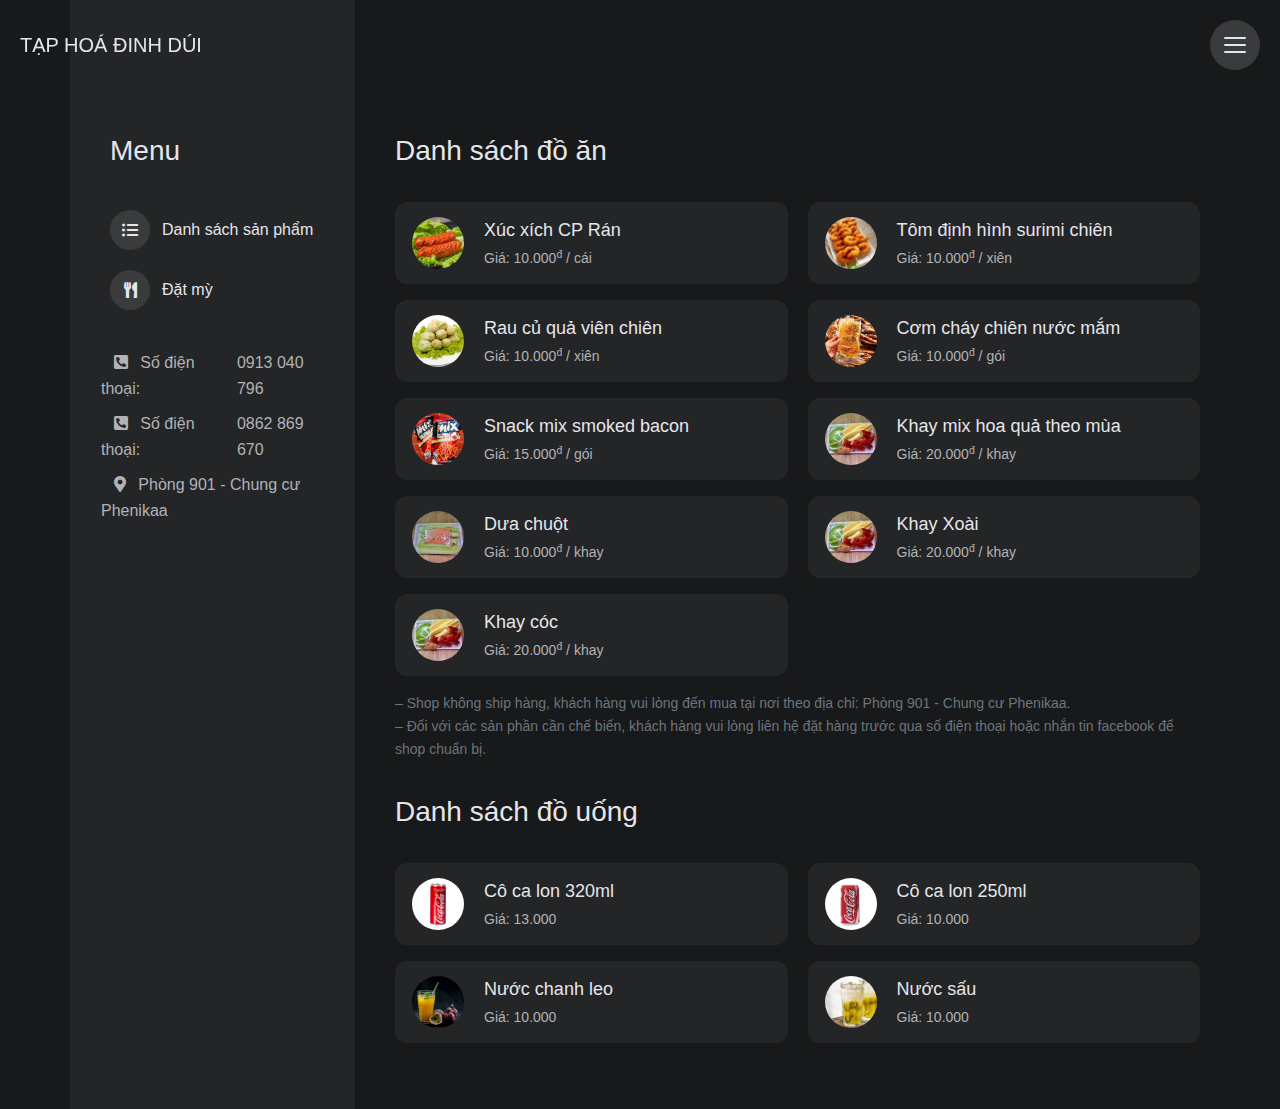
<file: index.html>
<!DOCTYPE html>
<html lang="en">

<head>
  <!-- Required meta tags -->
  <meta charset="UTF-8">
  <meta http-equiv="X-UA-Compatible" content="IE=edge">
  <meta name="viewport" content="width=device-width, initial-scale=1.0">
  <title>Tạp hoá Đinh Dúi</title>
  <!-- Font Awesome CSS -->
  <link rel="stylesheet" href="assets/css/all.css">
  <!-- Bootstrap CSS -->
  <link rel="stylesheet" href="assets/css/bootstrap/bootstrap.min.css">
  <link rel="stylesheet" href="assets/css/bootstrap/bootstrap-icons.css">
  <!-- Custom CSS -->
  <link rel="stylesheet" href="assets/css/dd-store/main.css">
  <link rel="stylesheet" href="assets/css/dd-store/common.css">
  <link rel="stylesheet" href="assets/css/dd-store/grid.css">
  <link rel="stylesheet" href="assets/css/dd-store/form.css">
  <link rel="stylesheet" href="assets/css/dd-store/food.css">
</head>

<body>
  <nav class="navbar navbar-expand-lg fixed-top" id="navbar">
    <div class="container-fluid">
      <a class="navbar-brand mr-auto" href="index.html">Tạp hoá Đinh Dúi</a>

      <div class="navbar-btn-group">
        <ul class="m-0 p-0">
          <li class="navbar-btn btn-sidebar-menu">
            <button id="btn-open-sidebar" class="navbar-toggle collapsed" data-bs-toggle="collapse" data-bs-target="#sidebar" aria-expanded="false" aria-controls="sidebar">
              <span class="icon-bar"></span>
              <span class="icon-bar"></span>
              <span class="icon-bar"></span>
            </button>
          </li>
        </ul>
      </div>
      <!-- Start: Sidebar -->
      <div id="sidebar" class="sidebar">
        <ul class="nav navbar-nav menu">
          <li>
            <div class="switch-theme">
              <div>
                <span class="label-theme"><i class="fas fa-moon fa-fw"></i>Chế độ tối</span>
              </div>
              <div class="btn-switch-theme">
                <!-- <input class="form-check-input" type="checkbox" id="switch" /> -->
                <input class="switch-button" type="checkbox" id="switch" />
                <label for="switch"></label>
              </div>
            </div>
          </li>
          <li><a href="index.html"><i class="fas fa-list-ul fa-fw"></i>Danh sách sản phẩm</a></li>
          <li><a href="order-noodle.html"><i class="fas fa-utensils fa-fw"></i>Đặt mỳ</a></li>
          <li><a href="javascript:void(0)" data-bs-toggle="modal" data-bs-target="#infoModal"><i class="far fa-comment fa-fw"></i>Thông tin liên hệ</a></li>
        </ul>
      </div>
      <!-- End: Sidebar -->
    </div>
  </nav>

  <div style="overflow: hidden;">
    <div class="container">
      <div class="row">
        <div class="col-md-4 col-lg-3 col-xl-3 col-xxl-3">
          <div class="col-left">
            <div class="row">
              <div class="col-12">
                <h1 class="title fix-pd fix-mt-title fix-mb-title">Menu</h1>
              </div>
            </div>
            <ul class="nav navbar-nav sub-menu">
              <li>
                <a href="index.html">
                  <i class="fas fa-list-ul fa-fw"></i>Danh sách sản phẩm
                </a>
              </li>
              <li>
                <a href="order-noodle.html">
                  <i class="fas fa-utensils fa-fw"></i>Đặt mỳ
                </a>
              </li>
              <li>
                <table class="mt-4">
                  <tr>
                    <td class="py-1 ">&nbsp;&nbsp; <i class="fas fa-phone-square-alt"></i>Số điện thoại:</td>
                    <td>0913 040 796</td>
                  </tr>
                  <tr>
                    <td class="py-1">&nbsp;&nbsp; <i class="fas fa-phone-square-alt"></i>Số điện thoại:</td>
                    <td>0862 869 670</td>
                  </tr>
                  <tr>
                    <td colspan="2" class="py-1">&nbsp;&nbsp; <i class="fas fa-map-marker-alt"></i>Phòng 901 - Chung cư Phenikaa</td>
                  </tr>
                </table>
              </li>
            </ul>
          </div>
        </div>
        <div class="col-md-8 col-lg-9 col-xl-9 col-xxl-9">
          <div class="col-right">

            <!-- Title -->
            <div class="online-store">
              <div class="row">
                <div class="col-12">
                  <h1 class="title fix-mt-title fix-mb-title">Danh sách đồ ăn</h1>
                </div>
              </div>
              <!-- List food -->
              <div class="row" id="food"></div>
              <div class="form-text mt-0">– Shop không ship hàng, khách hàng vui lòng đến mua tại nơi theo địa chỉ: Phòng 901 - Chung cư Phenikaa.</div>
              <div class="form-text mt-0">– Đối với các sản phần cần chế biến, khách hàng vui lòng liên hệ đặt hàng trước qua số điện thoại hoặc nhắn tin facebook để shop chuẩn bị.</div>

              <!-- Title -->
              <div class="row">
                <div class="col-12">
                  <h1 class="title fix-mb-title fix-mt-title">Danh sách đồ uống</h1>
                </div>
              </div>
              <!-- List drink -->
              <div class="row">
                <div class="col-md-12">
                  <div class="list-food">
                    <div class="row" id="drink"></div>
                  </div>
                </div>
              </div>
            </div>
          </div>
        </div>
      </div>
    </div>
  </div>

  <!-- Modal food detail -->
  <div class="modal fade" id="foodDetailModal" tabindex="-1" aria-labelledby="foodDetailModalLabel" aria-hidden="true">
    <div class="modal-dialog  modal-dialog-centered modal-dialog-scrollable">
      <div class="modal-content">
        <div class="modal-header">
          <h5 class="modal-title" id="foodDetailModalLabel">Thông tin đồ ăn</h5>
        </div>
        <div class="modal-body" id="foodDetail">
        </div>
        <div class="modal-footer">
          <button type="button" class="btn btn-sm btn-secondary" data-bs-dismiss="modal">Đóng</button>
        </div>
      </div>
    </div>
  </div>

  <!-- Modal confirm cancel Order -->
  <div class="modal fade" id="infoModal" tabindex="-1" aria-labelledby="infoModalLabel" aria-hidden="true">
    <div class="modal-dialog modal-dialog-centered">
      <div class="modal-content">
        <div class="modal-header">
          <h5 class="modal-title" id="infoModalLabel">Thông tin liên hệ</h5>
        </div>
        <div class="modal-body">
          <table>
            <tr>
              <td class="py-1">&nbsp;&nbsp; <i class="fas fa-phone-square-alt"></i>Số điện thoại:</td>
              <td>0913 040 796</td>
            </tr>
            <tr>
              <td class="py-1">&nbsp;&nbsp; <i class="fas fa-phone-square-alt"></i>Số điện thoại:</td>
              <td>0862 869 670</td>
            </tr>
            <tr>
              <td colspan="2" class="py-1">&nbsp;&nbsp; <i class="fas fa-map-marker-alt"></i>Dúi Store - Phòng 901 - Chung cư Phenikaa</td>
            </tr>
          </table>
        </div>
        <div class="modal-footer">
          <a href="javascript:void(0)" class="btn btn-sm btn-secondary" data-bs-dismiss="modal">Đóng</a>
        </div>
      </div>
    </div>
  </div>

  <!-- Messenger Plugin chat Code -->
  <div id="fb-root"></div>

  <!-- Your Plugin chat code -->
  <div id="fb-customer-chat" class="fb-customerchat">
  </div>

  <script>
    var chatbox = document.getElementById('fb-customer-chat');
    chatbox.setAttribute("page_id", "987745294721487");
    chatbox.setAttribute("attribution", "biz_inbox");
  </script>

  <!-- Your SDK code -->
  <script>
    window.fbAsyncInit = function() {
      FB.init({
        xfbml: true,
        version: 'v13.0'
      });
    };

    (function(d, s, id) {
      var js, fjs = d.getElementsByTagName(s)[0];
      if (d.getElementById(id)) return;
      js = d.createElement(s);
      js.id = id;
      js.src = 'https://connect.facebook.net/vi_VN/sdk/xfbml.customerchat.js';
      fjs.parentNode.insertBefore(js, fjs);
    }(document, 'script', 'facebook-jssdk'));
  </script>

  <script src="assets/js/bootstrap/bootstrap.bundle.min.js"></script>
  <script src="assets/js/dd-store/dd-store.js"></script>
  <script src="assets/js/dd-store/app.js"></script>
</body>

</html>
</file>
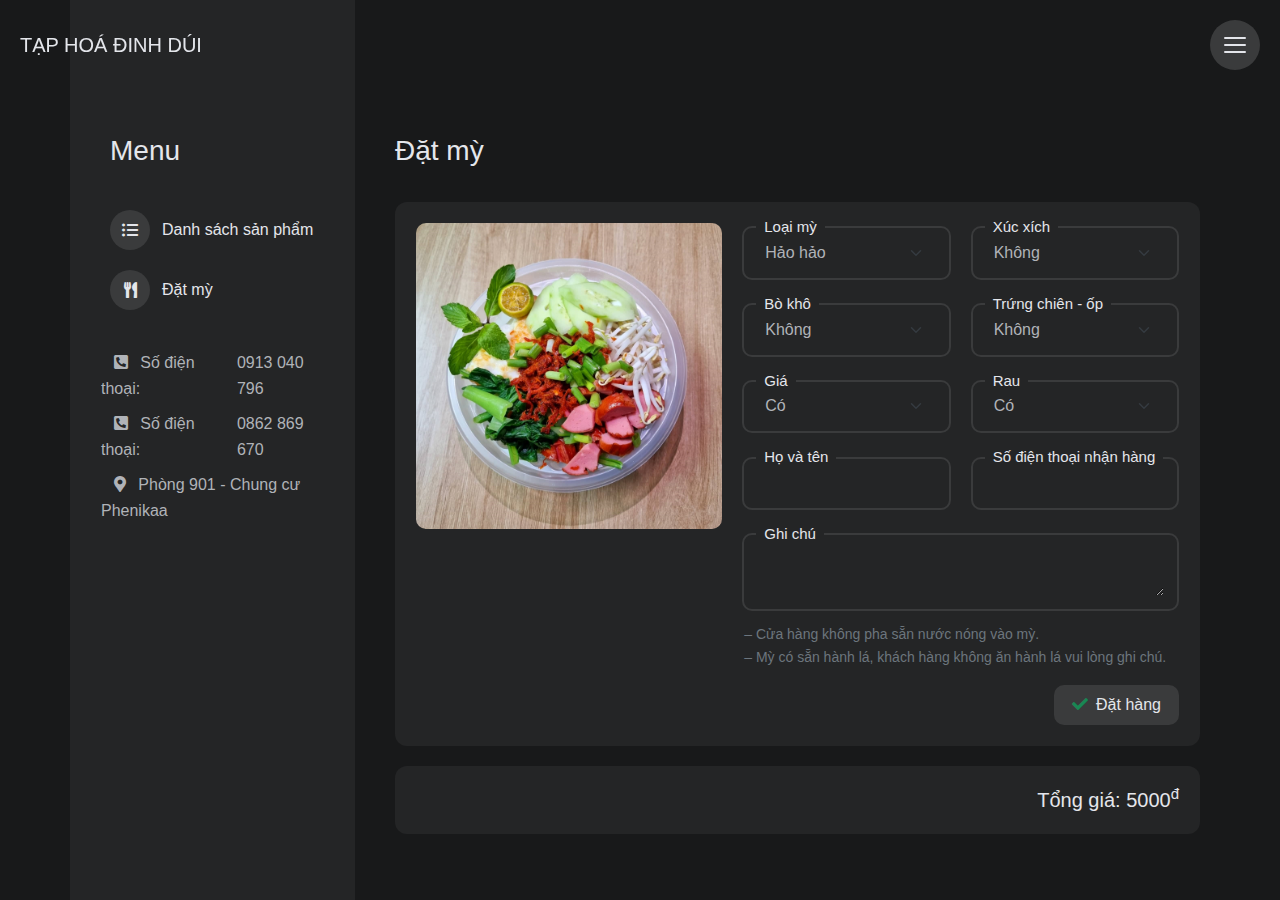
<file: order-noodle.html>
<!DOCTYPE html>
<html lang="en">

<head>
  <!-- Required meta tags -->
  <meta charset="UTF-8">
  <meta http-equiv="X-UA-Compatible" content="IE=edge">
  <meta name="viewport" content="width=device-width, initial-scale=1.0">
  <title>Tạp hoá Đinh Dúi - Đặt mỳ</title>
  <!-- Font Awesome CSS -->
  <link rel="stylesheet" href="assets/css/all.css">
  <!-- Bootstrap CSS -->
  <link rel="stylesheet" href="assets/css/bootstrap/bootstrap.min.css">
  <link rel="stylesheet" href="assets/css/bootstrap/bootstrap-icons.css">
  <!-- Custom CSS -->
  <link rel="stylesheet" href="assets/css/dd-store/main.css">
  <link rel="stylesheet" href="assets/css/dd-store/common.css">
  <link rel="stylesheet" href="assets/css/dd-store/grid.css">
  <link rel="stylesheet" href="assets/css/dd-store/form.css">
  <link rel="stylesheet" href="assets/css/dd-store/food.css">
</head>

<body>
  <nav class="navbar navbar-expand-lg fixed-top" id="navbar">
    <div class="container-fluid">
      <a class="navbar-brand mr-auto" href="index.html">Tạp hoá Đinh Dúi</a>

      <div class="navbar-btn-group">
        <ul class="m-0 p-0">
          <li class="navbar-btn btn-sidebar-menu">
            <button id="btn-open-sidebar" class="navbar-toggle collapsed" data-bs-toggle="collapse" data-bs-target="#sidebar" aria-expanded="false" aria-controls="sidebar">
              <span class="icon-bar"></span>
              <span class="icon-bar"></span>
              <span class="icon-bar"></span>
            </button>
          </li>
        </ul>
      </div>
      <!-- Start: Sidebar -->
      <div id="sidebar" class="sidebar">
        <ul class="nav navbar-nav menu">
          <li>
            <div class="switch-theme">
              <div>
                <span class="label-theme"><i class="fas fa-moon fa-fw"></i>Chế độ tối</span>
              </div>
              <div class="btn-switch-theme">
                <!-- <input class="form-check-input" type="checkbox" id="switch" /> -->
                <input class="switch-button" type="checkbox" id="switch" />
                <label for="switch"></label>
              </div>
            </div>
          </li>
          <li><a href="index.html"><i class="fas fa-list-ul fa-fw"></i>Danh sách sản phẩm</a></li>
          <li><a href="order-noodle.html"><i class="fas fa-utensils fa-fw"></i>Đặt mỳ</a></li>
          <li><a href="javascript:void(0)" data-bs-toggle="modal" data-bs-target="#infoModal"><i class="far fa-comment fa-fw"></i>Thông tin liên hệ</a></li>
        </ul>
      </div>
      <!-- End: Sidebar -->
    </div>
  </nav>

  <div style="overflow: hidden;">
    <div class="container">
      <div class="row">
        <div class="col-md-4 col-lg-3 col-xl-3 col-xxl-3">
          <div class="col-left">
            <div class="row">
              <div class="col-12">
                <h1 class="title fix-pd fix-mt-title fix-mb-title">Menu</h1>
              </div>
            </div>
            <ul class="nav navbar-nav sub-menu">
              <li>
                <a href="index.html">
                  <i class="fas fa-list-ul fa-fw"></i>Danh sách sản phẩm
                </a>
              </li>
              <li>
                <a href="order-noodle.html">
                  <i class="fas fa-utensils fa-fw"></i>Đặt mỳ
                </a>
              </li>
              <li>
                <table class="mt-4">
                  <tr>
                    <td class="py-1 ">&nbsp;&nbsp; <i class="fas fa-phone-square-alt"></i>Số điện thoại:</td>
                    <td>0913 040 796</td>
                  </tr>
                  <tr>
                    <td class="py-1">&nbsp;&nbsp; <i class="fas fa-phone-square-alt"></i>Số điện thoại:</td>
                    <td>0862 869 670</td>
                  </tr>
                  <tr>
                    <td colspan="2" class="py-1">&nbsp;&nbsp; <i class="fas fa-map-marker-alt"></i>Phòng 901 - Chung cư Phenikaa</td>
                  </tr>
                </table>
              </li>
            </ul>
          </div>
        </div>
        <div class="col-md-8 col-lg-9 col-xl-9 col-xxl-9">
          <div class="col-right">

            <div class="order">
              <div class="row">
                <div class="col-12">
                  <h1 class="title fix-mt-title fix-mb-title">Đặt mỳ</h1>
                </div>
              </div>
              <!-- Order -->
              <form class="row panel-form mx-0 m-mb-20" id="order-form">
                <input type="hidden" name="time" id="time" />
                <input type="hidden" name="totalPrice" id="totalPrice" />
                <div class="col-12 col-md-12 col-lg-5 m-mb-12 m-mt-8">
                  <img class="preview-img" width="100%" src="assets/images/food/noodle.jpg" />
                </div>
                <div class="col-12 col-md-12 col-lg-7">
                  <div class="row">
                    <div class="form-group col-12 col-md-6">
                      <fieldset class="bg-dark-ui">
                        <legend>Loại mỳ</legend>
                        <select class="form-control form-select" name="noodle" id="noodle">
                          <option value="Hảo hảo" selected="selected">Hảo hảo</option>
                          <option value="Omachi sườn hầm ngũ quả">Omachi sườn hầm ngũ quả</option>
                          <option value="Omachi bò hầm">Omachi bò hầm (hết)</option>
                          <option value="Omachi hải sản">Omachi hải sản (hết)</option>
                        </select>
                      </fieldset>
                    </div>
                    <div class="form-group col-12 col-md-6">
                      <fieldset class="bg-dark-ui">
                        <legend>Xúc xích</legend>
                        <select class="form-control form-select" name="sausage" id="sausage">
                          <option value="Không" selected="selected">Không</option>
                          <option value="1 cái">1 cái</option>
                          <option value="2 cái">2 cái</option>
                          <option value="3 cái">3 cái</option>
                        </select>
                      </fieldset>
                    </div>
                    <div class="form-group col-12 col-md-6">
                      <fieldset class="bg-dark-ui">
                        <legend>Bò khô</legend>
                        <select class="form-control form-select" name="dried-beef" id="dried-beef">
                          <option value="Không" selected="selected">Không</option>
                          <option value="Có">Có</option>
                          <option value="Có - nhiều">Có - nhiều</option>
                        </select>
                      </fieldset>
                    </div>
                    <div class="form-group col-12 col-md-6">
                      <fieldset class="bg-dark-ui">
                        <legend>Trứng chiên - ốp</legend>
                        <select class="form-control form-select" name="egg" id="egg">
                          <option value="Không" selected="selected">Không</option>
                          <option value="1 quả">1 quả</option>
                          <option value="2 quả">2 quả</option>
                          <option value="3 quả">3 quả</option>
                        </select>
                      </fieldset>
                    </div>
                    <div class="form-group col-12 col-md-6">
                      <fieldset class="bg-dark-ui">
                        <legend>Giá</legend>
                        <select class="form-control form-select" name="bean-sprouts" id="bean-sprouts">
                          <option value="Không">Không</option>
                          <option value="Có" selected="selected">Có</option>
                        </select>
                      </fieldset>
                    </div>
                    <div class="form-group col-12 col-md-6">
                      <fieldset class="bg-dark-ui">
                        <legend>Rau</legend>
                        <select class="form-control form-select" name="vegetable" id="vegetable">
                          <option value="Không">Không</option>
                          <option value="Có" selected="selected">Có</option>
                        </select>
                      </fieldset>
                    </div>
                    <div class="form-group col-12 col-md-6">
                      <fieldset class="bg-dark-ui">
                        <legend>Họ và tên</legend>
                        <input type="text" class="form-control" name="name" id="name">
                      </fieldset>
                    </div>
                    <div class="form-group col-12 col-md-6">
                      <fieldset class="bg-dark-ui">
                        <legend>Số điện thoại nhận hàng</legend>
                        <input type="text" class="form-control" name="mobile" id="mobile">
                      </fieldset>
                    </div>
                    <div class="form-group col-md-12">
                      <fieldset>
                        <legend>Ghi chú</legend>
                        <textarea class="form-control" rows="2" name="note" id="note"></textarea>
                      </fieldset>
                    </div>
                    <div class="form-text mt-0">– Cửa hàng không pha sẵn nước nóng vào mỳ.</div>
                    <div class="form-text mt-0 mb-2">– Mỳ có sẵn hành lá, khách hàng không ăn hành lá vui lòng ghi chú.</div>
                    <div class="col-md-12 text-end mt-2 m-mb-12">
                      <button class="btn btn-md btn-secondary" type="submit" id="submit-form">
                        <i class="fas fa-check text-success"></i>Đặt hàng
                      </button>
                    </div>
                  </div>
                </div>
              </form>
              <!-- Total price -->
              <div class="panel">
                <div class="row">
                  <div class="col-12">
                    <h5 class="mb-0 text-end" style="font-weight: 400;">Tổng giá: <span id="total-price">0</span><sup>đ</sup></h5>
                  </div>
                </div>
              </div>
            </div>

          </div>
        </div>
      </div>
    </div>
  </div>

  <!-- Modal confirm cancel Order -->
  <div class="modal fade" id="infoModal" tabindex="-1" aria-labelledby="infoModalLabel" aria-hidden="true">
    <div class="modal-dialog modal-dialog-centered">
      <div class="modal-content">
        <div class="modal-header">
          <h5 class="modal-title" id="infoModalLabel">Thông tin liên hệ</h5>
        </div>
        <div class="modal-body">
          <table>
            <tr>
              <td class="py-1">&nbsp;&nbsp; <i class="fas fa-phone-square-alt"></i>Số điện thoại:</td>
              <td>0913 040 796</td>
            </tr>
            <tr>
              <td class="py-1">&nbsp;&nbsp; <i class="fas fa-phone-square-alt"></i>Số điện thoại:</td>
              <td>0862 869 670</td>
            </tr>
            <tr>
              <td colspan="2" class="py-1">&nbsp;&nbsp; <i class="fas fa-map-marker-alt"></i>Dúi Store - Phòng 901 - Chung cư Phenikaa</td>
            </tr>
          </table>
        </div>
        <div class="modal-footer">
          <a href="javascript:void(0)" class="btn btn-sm btn-secondary" data-bs-dismiss="modal">Đóng</a>
        </div>
      </div>
    </div>
  </div>

  <!-- Toast success -->
  <div class="position-fixed bottom-0 end-0 p-4" style="z-index: 11">
    <div id="toastSuccess" class="toast align-items-center text-white bg-success border-0" role="alert" aria-live="assertive" aria-atomic="true">
      <div class="d-flex">
        <div class="toast-body">
          Đặt hàng thành công!
        </div>
        <button type="button" class="btn-close btn-close-white me-3 m-auto" data-bs-dismiss="toast" aria-label="Close"></button>
      </div>
    </div>
  </div>

  <!-- Messenger Plugin chat Code -->
  <div id="fb-root"></div>

  <!-- Your Plugin chat code -->
  <div id="fb-customer-chat" class="fb-customerchat">
  </div>

  <script>
    var chatbox = document.getElementById('fb-customer-chat');
    chatbox.setAttribute("page_id", "987745294721487");
    chatbox.setAttribute("attribution", "biz_inbox");
  </script>

  <!-- Your SDK code -->
  <script>
    window.fbAsyncInit = function() {
      FB.init({
        xfbml: true,
        version: 'v13.0'
      });
    };

    (function(d, s, id) {
      var js, fjs = d.getElementsByTagName(s)[0];
      if (d.getElementById(id)) return;
      js = d.createElement(s);
      js.id = id;
      js.src = 'https://connect.facebook.net/vi_VN/sdk/xfbml.customerchat.js';
      fjs.parentNode.insertBefore(js, fjs);
    }(document, 'script', 'facebook-jssdk'));
  </script>

  <script src="https://ajax.googleapis.com/ajax/libs/jquery/1.12.4/jquery.min.js"></script>
  <script src="assets/js/bootstrap/bootstrap.bundle.min.js"></script>
  <script src="assets/js/dd-store/dd-store.js"></script>
  <script src="assets/js/dd-store/order.js"></script>
</body>

</html>
</file>
<file: assets/css/dd-store/main.css>
@charset "utf-8";

/**/

html {
  --font: -apple-system, BlinkMacSystemFont, "Segoe UI", Roboto, Helvetica, Arial, sans-serif, "Apple Color Emoji", "Segoe UI Emoji", "Segoe UI Symbol";
  /* headers and titles ------------------------------ */
  --font-weight-2: 200;
  --font-weight-3: 300;
  --font-weight-4: 400;
  --font-weight-5: 500;
}

html[data-theme='light'] {
  --switch-color: #DCDFE6;
  /* background-color -------------------------------- */
  --body-background: #F0F2F5;
  --primary-background: #FFFFFF;
  --secondary-background: #F0F2F5;
  /* border-color ------------------------------------ */
  --primary-border-color: transparent;
  --secondary-border-color: #E4E6EB;
  --third-border-color: #D5D6DB;
  /* text-color -------------------------------------- */
  --main-text: #198754;
  --accent-text: #2271FF;
  --danger-text: #E25563;
  --warning-color: #FFC107;
  --start-color: #DCDFE6;
  --primary-text: #050505;
  --secondary-text: #65676B;
  /* button-background-color ------------------------- */
  --navbar-button-background: #DCDFE6;
  --primary-button-background: #FFFFFF;
  --secondary-button-background: #E4E6EB;
  --third-button-background: #D5D6DB;
  --label-button-background: #DCDFE6;
  /* sidebar-link-background-hover-color ------------- */
  --link-primary-button-background: #F2F2F2;
  --link-secondary-button-background: #F2F2F2;
  --icon-button-background: #E4E6EB;
  /* icon-color -------------------------------------- */
  --primary-icon: #B0B3B8;
  --secondary-icon: #E4E6EB;
  /* shadow-color ------------------------------------ */
  --shadow-1: rgb(0 0 0 / 10%);
  --shadow-2: rgb(0 0 0 / 20%);
  --shadow-inset: rgb(255 255 255 / 50%);
  /* --shadow-button: rgb(27 168 14 / 35%); */
  --shadow-button: rgb(228 230 235 / 55%);
  /* border-radius ------------------------------------ */
  --primary-border-radius: 12px;
  --secondary-border-radius: 10px;
  --third-border-radius: 8px;
}

html[data-theme='dark'] {
  --switch-color: #2271FF;
  /* background-color -------------------------------- */
  --body-background: #18191A;
  --primary-background: #242526;
  --secondary-background: #3A3B3C;
  /* border-color ------------------------------------ */
  /* --primary-border-color: #3A3B3C; */
  --primary-border-color: transparent;
  --secondary-border-color: #3A3B3C;
  --third-border-color: #4E4F50;
  /* text-color -------------------------------------- */
  --main-text: #198754;
  --accent-text: #2271FF;
  --danger-text: #B02F3B;
  --warning-color: #FFC107;
  --start-color: #B0B3B8;
  --primary-text: #E4E6EB;
  --secondary-text: #B0B3B8;
  /* button-background-color ------------------------- */
  --navbar-button-background: #3A3B3C;
  --primary-button-background: #242526;
  --secondary-button-background: #3A3B3C;
  --third-button-background: #4E4F50;
  --label-button-background: #3A3B3C;
  /* sidebar-link-background-hover-color ------------- */
  --link-primary-button-background: #242526;
  --link-secondary-button-background: #3A3B3C;
  --icon-button-background: #4E4F50;
  /* icon-color -------------------------------------- */
  --primary-icon: #B0B3B8;
  --secondary-icon: #E4E6EB;
  /* shadow-color ------------------------------------ */
  --shadow-1: rgb(0 0 0 / 10%);
  --shadow-2: rgb(0 0 0 / 20%);
  --shadow-inset: rgb(255 255 255 / 5%);
  /* --shadow-button: rgb(255 193 7 / 35%); */
  --shadow-button: rgb(58 59 60 / 55%);
  /* border-radius ------------------------------------ */
  --primary-border-radius: 12px;
  --secondary-border-radius: 10px;
  --third-border-radius: 8px;
}

body {
  font-family: var(--font);
  background-color: var(--body-background);
  color: var(--primary-text);
  align-items: center;
  justify-items: center;
  height: 100%;
  font-size: 16px;
  line-height: 1.65;
}

h1,
h2,
h3,
h4,
h5,
h6 {
  line-height: 1.5;
}

a,
a:hover {
  text-decoration: none;
}

i.far,
i.fas,
i.fab {
  margin-right: 12px;
}

pre {
  white-space: pre-wrap;
  font-size: 16px;
  color: var(--secondary-text);
  margin-bottom: 0;
  font-family: var(--font);
}

.table {
  color: var(--primary-text);
  border-color: var(--secondary-border-color);
}

.table i.far,
.table i.fas,
.table i.fab {
  margin-right: 0;
}

th {
  font-weight: 500;
}

td {
  color: var(--secondary-text);
}

tbody,
td,
tfoot,
th,
thead,
tr {
  border-color: var(--secondary-border-color) !important;
}

hr {
  margin: 8px 0 12px 0;
}

.color-success {
  color: var(--main-text) !important;
}

.color-danger {
  color: var(--danger-text) !important;
}
</file>
<file: assets/css/dd-store/common.css>
@charset "utf-8";

/**/

.dark {
  background-color: var(--primary-background) !important;
  box-shadow: 0px 1px 5px 0px rgb(0 0 0 / 50%);
}

.fix-mt-title {
  margin-top: 30px !important;
}

.fix-mb-title {
  margin-bottom: 30px !important;
}

.fix-pd {
  padding-left: 10px;
}

.title {
  font-size: 28px;
  font-weight: var(--font-weight-4);
  margin-bottom: 0;
}

.sub-title {
  font-size: 18px;
  margin: 0 20px 14px 20px;
  font-weight: var(--font-weight-4);
}

.sub-title-small {
  font-size: 18px;
  margin: 0 20px 14px 20px;
  font-weight: var(--font-weight-4);
}

.highlight {
  color: var(--main-text) !important;
}

.checked {
  color: var(--warning-color) !important;
}

@media (max-width: 575.98px) {
  .fix-mt-title {
    margin-top: 15px !important;
  }
  .fix-mb-title {
    margin-bottom: 20px !important;
  }
}


/* Navbar ============================================================================================================*/

.navbar {
  padding: 20px 10px;
  /* background-color: var(--body-background); */
  background-color: transparent;
  transition: 0.1s;
}

.navbar-sm {
  padding: 10px !important;
}

.navbar a {
  color: var(--primary-text);
}

.navbar a.navbar-brand {
  color: var(--primary-text);
  text-transform: uppercase;
  font-weight: var(--font-weight-5);
  font-size: 20px;
}

.navbar .navbar-btn-group>ul {
  display: flex;
  align-items: center;
  justify-content: end;
}


/* Navbar search */

.navbar .navbar-btn-group .navbar-search {
  width: 240px;
  height: 40px;
  border-radius: 25px;
  margin-left: 8px;
  margin-right: 8px;
  transition: .3s;
  display: flex;
  align-items: center;
  justify-content: center;
  position: relative;
}

.navbar .navbar-btn-group .navbar-search>.input-group>input {
  height: 40px;
  border-radius: 25px !important;
  background-color: var(--navbar-button-background);
  color: var(--primary-text);
  border: none;
  padding: 0 15px;
  margin-right: -38px;
}

.navbar .navbar-btn-group .navbar-search>.input-group>.btn-search {
  height: 40px;
  width: 40px;
  border-radius: 25px !important;
  background-color: var(--navbar-button-background);
  color: var(--primary-text);
  border: none;
  z-index: 999;
}

.navbar .navbar-btn-group .navbar-search>.input-group>.btn-search:hover {
  background-color: var(--third-button-background);
}

.navbar .navbar-btn-group .navbar-search>.input-group>.btn-search:hover {
  background-color: var(--third-button-background);
}

.navbar .navbar-btn-group .navbar-search>input:focus {
  outline: none;
}


/* Navbar button */

.navbar .navbar-btn-group .navbar-btn {
  width: 40px;
  height: 40px;
  background-color: var(--navbar-button-background);
  border-radius: 50%;
  margin-left: 8px;
  margin-right: 8px;
  transition: .3s;
  display: flex;
  align-items: center;
  justify-content: center;
  position: relative;
}

.navbar .navbar-btn-group .navbar-btn:last-child {
  margin-right: 0;
}

.navbar .navbar-btn-group .navbar-btn.pointer-events-none {
  pointer-events: none;
}

.navbar .navbar-btn-group .navbar-btn .dropdown-toggle::after {
  display: none;
}

.navbar .navbar-btn-group .navbar-btn:hover {
  background-color: var(--third-button-background);
}

.navbar .navbar-btn-group .navbar-btn a {
  pointer-events: auto;
  position: relative;
}

.navbar .navbar-btn-group .navbar-btn a i {
  font-size: 18px !important;
}

.navbar .navbar-btn-group .navbar-btn a:hover {
  background-color: transparent !important;
}


/* Navbar dropdown menu */

.navbar .navbar-btn-group .navbar-btn ul.dropdown-menu {
  background-color: var(--primary-background);
  box-shadow: 0 12px 28px 0 var(--shadow-2), 0 2px 4px 0 var(--shadow-1), inset 0 0 0 1px var(--shadow-inset);
  border-radius: var(--secondary-border-radius);
  border: none;
  top: 50px !important;
  right: auto;
  left: auto;
}

.navbar .navbar-btn-group .navbar-btn ul.dropdown-menu[data-bs-popper] {
  margin-top: 10px;
}


/* Navbar dropdown menu notification */

.navbar .navbar-btn-group .navbar-btn .notification-dot {
  position: absolute;
  top: -2px;
  right: -5px;
  background-color: #dc3545;
  color: #FFFFFF;
  height: 18px;
  width: 18px;
  border-radius: 50%;
  font-size: 12px;
  font-weight: 500;
  display: flex;
  align-items: center;
  justify-content: center;
}

.navbar .navbar-btn-group .navbar-btn ul.dropdown-menu.notification-dropdown {
  padding: 10px;
  max-width: 285px;
}

.navbar .navbar-btn-group .navbar-btn ul.dropdown-menu.notification-dropdown .dropdown-item {
  padding: 10px;
  border-radius: var(--third-border-radius);
}

.navbar .navbar-btn-group .navbar-btn ul.dropdown-menu.notification-dropdown .dropdown-item:hover {
  background-color: var(--secondary-background);
}

.navbar .navbar-btn-group .navbar-btn ul.dropdown-menu.notification-dropdown .dropdown-item a {
  display: block;
}

.navbar .navbar-btn-group .navbar-btn ul.dropdown-menu.notification-dropdown .dropdown-item a .media {
  display: -ms-flexbox;
  display: flex;
  -ms-flex-align: start;
  align-items: flex-start;
}

.navbar .navbar-btn-group .navbar-btn ul.dropdown-menu.notification-dropdown .dropdown-item a .media .media-object {
  border-radius: 50%;
}

.navbar .navbar-btn-group .navbar-btn ul.dropdown-menu.notification-dropdown .dropdown-item a .media .media-heading {
  font-weight: var(--font-weight-4);
  font-size: 14px;
  margin-bottom: 0 !important;
}

.navbar .navbar-btn-group .navbar-btn ul.dropdown-menu.notification-dropdown .dropdown-item a .media .text-small {
  font-size: 13px;
  margin-bottom: 0 !important;
}

.navbar .navbar-btn-group .navbar-btn ul.dropdown-menu.notification-dropdown .dropdown-item a .media .text {
  font-size: 14px;
  max-width: 180px;
  overflow: hidden;
  white-space: nowrap;
  text-overflow: ellipsis;
  color: var(--secondary-text);
}

.navbar .navbar-btn-group .navbar-btn ul.dropdown-menu.notification-dropdown .dropdown-item.view-all-link {
  padding: 8px 12px !important;
}


/* Navbar dropdown menu base */

.navbar .navbar-btn-group .navbar-btn ul.dropdown-menu.navbar-dropdown {
  padding: 8px 0;
  right: -66px;
}

.navbar .navbar-btn-group .navbar-btn ul.dropdown-menu.navbar-dropdown .dropdown-divider {
  margin: 5px 0;
}

.navbar .navbar-btn-group .navbar-btn ul.dropdown-menu.navbar-dropdown .username {
  color: var(--primary-text);
  padding: 5px 15px;
  display: flex;
  justify-content: space-between;
  font-weight: var(--font-weight-5);
}

.navbar .navbar-btn-group .navbar-btn .dropdown-menu.navbar-dropdown .dropdown-item {
  transition: 0.3s;
  font-size: 15px;
  padding: 6px 35px 6px 15px;
}

.navbar .navbar-btn-group .navbar-btn .dropdown-menu.navbar-dropdown .dropdown-divider {
  border-top: 1px solid var(--secondary-border-color);
}

.navbar .navbar-btn-group .navbar-btn .dropdown-menu.navbar-dropdown .dropdown-item:focus,
.navbar .navbar-btn-group .navbar-btn .dropdown-menu.navbar-dropdown .dropdown-item:hover {
  color: var(--accent-text);
  background-color: transparent;
  transform: translateX(6px);
}


/* Button open sidebar menu */

.navbar .navbar-btn-group .navbar-btn.btn-sidebar-menu {
  width: 50px;
  height: 50px;
}

.navbar .navbar-btn-group .navbar-btn.btn-sidebar-menu button {
  border: none;
  background-color: transparent;
  padding: 0;
  z-index: 10;
}

.navbar .navbar-btn-group .navbar-btn.btn-sidebar-menu button:hover {
  cursor: pointer;
}

.navbar .navbar-btn-group .navbar-btn.btn-sidebar-menu button:focus {
  outline: none;
}

.navbar .navbar-btn-group .navbar-btn.btn-sidebar-menu button.navbar-toggle .icon-bar {
  display: block;
  width: 22px;
  height: 2px;
  border-radius: 1px;
  background-color: var(--primary-text);
  width: 25px;
  transition: all 0.25s ease;
}

.navbar .navbar-btn-group .navbar-btn.btn-sidebar-menu button.navbar-toggle .icon-bar+.icon-bar {
  margin-top: 5px;
}

.navbar .navbar-btn-group .navbar-btn.btn-sidebar-menu button.navbar-toggle.collapsed .icon-bar {
  width: 22px;
}

.navbar .navbar-btn-group .navbar-btn.btn-sidebar-menu button.navbar-toggle.collapsed .icon-bar:nth-child(1) {
  transform: none;
}

.navbar .navbar-btn-group .navbar-btn.btn-sidebar-menu button.navbar-toggle .icon-bar:nth-child(1) {
  transform: rotate(-45deg);
  /* transform-origin: 90% 50%; */
  transform-origin: 90% 200%;
}

.navbar .navbar-btn-group .navbar-btn.btn-sidebar-menu button.navbar-toggle.collapsed .icon-bar:nth-child(2) {
  opacity: 1;
}

.navbar .navbar-btn-group .navbar-btn.btn-sidebar-menu button.navbar-toggle .icon-bar:nth-child(2) {
  opacity: 0;
}

.navbar .navbar-btn-group .navbar-btn.btn-sidebar-menu button.navbar-toggle.collapsed .icon-bar:nth-child(3) {
  transform: none;
}

.navbar .navbar-btn-group .navbar-btn.btn-sidebar-menu button.navbar-toggle .icon-bar:nth-child(3) {
  transform: rotate(45deg);
  transform-origin: 82% -90%;
}

@media (max-width: 575.98px) {
  /* Navbar */
  .navbar {
    padding: 20px 0;
    position: relative;
  }
  .navbar a.navbar-brand {
    margin-bottom: 15px;
    display: block;
  }
  .navbar .navbar-btn-group .navbar-btn ul.dropdown-menu.notification-dropdown {
    left: -8px;
  }
  .navbar .navbar-btn-group .navbar-btn:last-child {
    margin-right: 8px;
  }
  /* Navbar search */
  .navbar .navbar-btn-group .navbar-search {
    display: none;
  }
  /* Button open sidebar menu */
  .navbar .navbar-btn-group .navbar-btn {
    width: 50px;
    height: 50px;
  }
}


/* Sidebar ===========================================================================================================*/

.sidebar {
  height: calc(100% - 105px);
  width: 0;
  position: fixed;
  z-index: -1;
  top: 85px;
  right: 20px;
  bottom: 0;
  background-color: var(--primary-background);
  overflow-x: hidden;
  transition: 0.3s;
  border-radius: var(--primary-border-radius);
}

.sidebar.show {
  transform: none;
  width: 280px !important;
  padding: 10px;
  /* border: 1px solid var(--primary-border-color); */
  box-shadow: 0 12px 28px 0 var(--shadow-2), 0 2px 4px 0 var(--shadow-1), inset 0 0 0 1px var(--shadow-inset);
}

.sidebar ul.menu {
  margin-top: 14px;
}

.sidebar.collapse:not(.show) {
  display: block;
}

.sidebar ul.menu li {
  width: 100%;
}


/* Sidebar items*/

.sidebar>ul>li>div.switch-theme {
  display: flex;
  justify-content: space-between;
  padding: 8px 10px;
  border-radius: var(--third-border-radius);
}

.sidebar>ul>li>div.switch-theme i {
  width: 40px;
  height: 40px;
  background-color: var(--secondary-button-background);
  border-radius: 50%;
  margin-right: 12px;
  transition: .2s;
  display: flex;
  align-items: center;
  justify-content: center;
  position: relative;
}

.sidebar>ul>li>div.switch-theme .label-theme {
  font-weight: 400;
  font-size: 16px;
  transition: 0.2s;
  color: var(--primary-text);
  display: flex;
  align-items: center;
}


/* Sidebar checkbox switch theme */

.sidebar>ul>li .switch-theme .btn-switch-theme {
  display: flex;
  align-items: center;
}

.sidebar>ul>li .switch-theme .form-check-input {
  width: 17px;
  height: 17px;
  border: none;
  background-color: #E4E6EB;
  background-image: url("data:image/svg+xml,%3csvg xmlns='http://www.w3.org/2000/svg' viewBox='0 0 20 20'%3e%3cpath fill='none' stroke='%23fff' stroke-linecap='round' stroke-linejoin='round' stroke-width='3' d='M6 10l3 3l6-6'/%3e%3c/svg%3e");
}

.sidebar>ul>li .switch-theme .form-check-input[type=checkbox] {
  border-radius: 50%;
}

.sidebar>ul>li .switch-theme .form-check-input:checked {
  background-color: #0d6efd !important;
  border-color: #0d6efd;
}


/* Sidebar switches */

.sidebar>ul>li .switch-theme input.switch-button {
  height: 0;
  width: 0;
  visibility: hidden;
}

.sidebar>ul>li .switch-theme label {
  cursor: pointer;
  width: 36px;
  height: 18px;
  background-color: var(--switch-color);
  border-radius: 100px;
  position: relative;
  margin-top: 3px;
}

.sidebar>ul>li .switch-theme label:after {
  content: '';
  position: absolute;
  top: 2px;
  left: 3px;
  width: 14px;
  height: 14px;
  background: #fff;
  border-radius: var(--secondary-border-radius);
  -webkit-transition: 0.3s;
  transition: 0.3s;
}

.sidebar>ul>li .switch-theme input:checked+label:after {
  left: calc(100% - 2px);
  -webkit-transform: translateX(-100%);
  transform: translateX(-100%);
}


/* Sidebar link */

.sidebar>ul>li a {
  font-weight: var(--font-weight-4);
  font-size: 16px;
  padding: 8px 10px;
  transition: 0.2s;
  display: block;
  color: var(--primary-text);
  border-radius: var(--third-border-radius);
  display: flex;
  align-items: center;
}

.sidebar>ul>li a i {
  width: 40px;
  height: 40px;
  background-color: var(--secondary-button-background);
  border-radius: 50%;
  margin-right: 12px;
  transition: .2s;
  display: flex;
  align-items: center;
  justify-content: center;
  position: relative;
}

.sidebar>ul>li a:hover {
  /* color: #f1b200; */
  background-color: var(--link-secondary-button-background);
  border-radius: var(--third-border-radius);
}

.sidebar>ul>li a:hover i {
  background-color: var(--icon-button-background);
}

@media (max-width: 575.98px) {
  /* Sidebar */
  .sidebar {
    height: calc(100% - 145px);
    top: 135px;
    right: 15px;
  }
}


/* Left sidebar ======================================================================================================*/

.col-left>ul.sub-menu>li a {
  font-weight: var(--font-weight-4);
  font-size: 16px;
  padding: 8px 10px;
  transition: 0.2s;
  display: block;
  color: var(--primary-text);
  border-radius: var(--primary-border-radius);
  display: flex;
  align-items: center;
  transition: 0.3s;
  margin-bottom: 4px;
}

.col-left>ul.sub-menu>li a i {
  width: 40px;
  height: 40px;
  background-color: var(--secondary-button-background);
  border-radius: 50%;
  margin-right: 12px;
  transition: .2s;
  display: flex;
  align-items: center;
  justify-content: center;
  position: relative;
}

.col-left>ul.sub-menu>li a:hover {
  /* color: #f1b200; */
  background-color: var(--link-secondary-button-background);
  border-radius: var(--primary-border-radius);
}

.col-left>ul.sub-menu>li a:hover i {
  background-color: var(--icon-button-background);
}

.col-left>ul.sub-menu>li a.active {
  /* color: #f1b200; */
  background-color: var(--link-secondary-button-background);
  border-radius: var(--primary-border-radius);
}

.col-left>ul.sub-menu>li a.active i {
  background-color: var(--icon-button-background);
}

@media (max-width: 1200px) {
  .col-left>ul>li a {
    font-size: 16px;
  }
}


/* Colors ==============================================================================================================*/

.main-text {
  color: var(--main-text);
}

.accent-text {
  color: var(--accent-text);
}


/* Util ==============================================================================================================*/

.text-ellipsis {
  white-space: nowrap;
  overflow: hidden;
  text-overflow: ellipsis;
  line-height: 1.5;
}

.m-mt-8 {
  margin-top: 8px !important;
}

.m-mt-10 {
  margin-top: 10px !important;
}

.m-mt-16 {
  margin-top: 16px !important;
}

.m-mt-20 {
  margin-top: 20px !important;
}

.m-mt-30 {
  margin-top: 30px !important;
}

.m-mb-10 {
  margin-bottom: 10px !important;
}

.m-mb-12 {
  margin-bottom: 12px !important;
}

.m-mb-16 {
  margin-bottom: 16px !important;
}

.m-mb-20 {
  margin-bottom: 20px !important;
}

.m-mb-30 {
  margin-bottom: 30px !important;
}


/* Tags ==============================================================================================================*/

.list-tag .tags .tag {
  padding: 8px 20px;
  background-color: var(--primary-button-background);
  border-radius: 30px;
  color: var(--primary-text);
  display: inline-block;
  line-height: 1.5;
  margin-right: 8px;
  transition: 0.4s;
  font-size: 16px;
}

.list-update-tag .tags .tag {
  padding: 8px 20px;
  background-color: var(--secondary-button-background);
  border-radius: 30px;
  color: var(--primary-text);
  display: inline-block;
  line-height: 1.5;
  margin-right: 8px;
  transition: 0.4s;
  font-size: 16px;
}

.tags .tag {
  padding: 4px 12px;
  background-color: var(--secondary-button-background);
  border-radius: 30px;
  color: var(--secondary-text);
  display: inline-block;
  font-size: 14px;
  line-height: 1.5;
  margin-right: 4px;
  transition: 0.4s;
}

.label-info:hover .tags .tag {
  background-color: var(--primary-button-background);
}

.tags .tag.active {
  color: var(--primary-text);
  background-color: var(--secondary-button-background);
}

@media (max-width: 992px) {
  .tags .tag {
    margin-right: 3px;
    margin-bottom: 8px;
  }
  .list-tag .tags .tag {
    margin-bottom: 12px;
  }
}


/* Tabs - Pills ================================================================================================*/


/*----- Sub menu pills -----*/

.menu .nav-link {
  padding: 8px 12px;
  display: block;
  width: 100%;
  text-align: center;
  color: var(--primary-text);
  border: 1px solid var(--primary-border-color);
  background-color: var(--primary-button-background);
  border-radius: var(--primary-border-radius);
  font-weight: var(--font-weight-4);
  border: 1px solid var(--primary-border-color);
}

.menu .nav-pills .nav-link:hover {
  background-color: var(--secondary-button-background);
}

.menu .nav-pills .nav-link.active,
.menu .nav-pills .show>.nav-link {
  color: var(--primary-text);
  background-color: var(--secondary-button-background);
}

@media (max-width: 767.98px) {
  .menu .nav-link {
    margin-bottom: 16px;
  }
}


/* Label info - Panel ================================================================================================*/


/* For link a */

.label-info {
  padding: 14px 16px 10px;
  display: block;
  border-radius: var(--primary-border-radius);
  background-color: var(--primary-button-background);
  border: 1px solid var(--primary-border-color);
  color: var(--primary-text);
  transition: 0.4s;
  position: relative;
}

.label-info.active {
  background-color: var(--label-button-background);
  border-color: var(--primary-border-color);
  border-radius: var(--primary-border-radius);
}

.label-info:hover {
  /* transform: scale(1.01, 1.05); */
  color: var(--primary-text);
  background-color: var(--label-button-background);
}

.label-info .flex {
  display: flex;
  align-items: center;
  justify-content: space-between;
  height: 100%;
}

@media (max-width: 575.98px) {
  .label-info {
    padding: 14px 16px 8px;
  }
}


/* Type - Category*/

.label-info .flex .icon i {
  font-size: 25px;
}

.label-info .flex .number h4 {
  font-size: 22px;
  font-weight: 400;
  line-height: 1;
  margin-bottom: 8px;
}

.label-info .description {
  margin-top: 4px;
  color: var(--secondary-text);
  font-size: 14px;
}


/* Image icon - avatar content */

.label-info .flex .icon-circle img {
  border-radius: 50%;
  margin-right: 20px;
  margin-bottom: 4px;
  width: 52px;
  height: 52px;
}

.label-info .flex .icon-s img {
  border-radius: var(--secondary-border-radius);
  margin-right: 20px;
  margin-bottom: 4px;
  width: 52px;
  height: 52px;
}

.label-info .flex .icon-v i {
  width: 52px;
  height: 52px;
  font-size: 22px;
  background-color: var(--secondary-button-background);
  border-radius: 50%;
  margin-right: 20px;
  margin-bottom: 6px;
  transition: 0.4s;
  position: relative;
  display: flex;
  align-items: center;
  justify-content: center;
}

.label-info:hover .flex .icon-v i {
  background-color: var(--icon-button-background);
}

.label-info .flex .content-body {
  margin-bottom: 4px;
  width: 100%;
}


/* Title - Link */

.label-info .flex .content-body h4 {
  font-size: 18px;
  font-weight: var(--font-weight-4);
  margin-bottom: 0;
}

.label-info:hover .accent {
  color: var(--accent-text);
}

.label-info .flex .content-body>a {
  font-size: 16px;
  font-weight: var(--font-weight-4);
  color: var(--primary-text);
  margin-bottom: 0;
  line-height: 1.5;
  display: inline-block;
}

.label-info .flex .content-body a:hover {
  color: var(--accent-text);
}

.label-info .flex .content-body p {
  font-size: 14px;
  color: var(--secondary-text);
  margin-top: 4px;
  margin-bottom: 0;
  line-height: 1.5;
}


/* For text content */

.panel {
  border-radius: var(--primary-border-radius);
  background-color: var(--primary-background);
  border: 1px solid var(--primary-border-color);
  color: var(--primary-text);
  position: relative;
  transition: 0.4s;
  padding: 18px 20px;
  margin-bottom: 16px;
}

.panel-text {
  border-radius: var(--primary-border-radius);
  background-color: var(--primary-background);
  border: 1px solid var(--primary-border-color);
  color: var(--primary-text);
  padding: 14px 20px;
  margin-bottom: 16px;
}

@media (max-width: 575.98px) {
  .panel {
    padding: 15px;
  }
  .panel-text {
    padding: 10px 15px;
  }
}


/* For form */

.panel-form {
  border-radius: var(--primary-border-radius);
  background-color: var(--primary-background);
  border: 1px solid var(--primary-border-color);
  padding: 12px 10px 8px 10px;
  margin-bottom: 20px;
}

@media (max-width: 575.98px) {
  /* For form */
  .panel-form {
    padding: 15px 8px 5px;
  }
  .panel-form .btn-md {
    width: 100%;
    margin-bottom: 15px;
  }
}


/* Form control ======================================================================================================*/

.form-control:focus {
  box-shadow: 0 0 0 4px var(--shadow-button);
}

.toast {
  border-radius: var(--secondary-border-radius);
}

.toast-body {
  padding: 8px 16px 10px;
}


/* Modal =============================================================================================================*/

.modal-backdrop.show {
  opacity: .75;
}

.modal-content {
  border-radius: var(--primary-border-radius);
  background-color: var(--primary-background);
  border: none;
}

.modal-content .btn-close {
  background: transparent;
  color: var(--primary-text);
  font-size: 20px;
  display: flex;
}

.modal-content .btn-close:focus {
  box-shadow: none;
}

.modal-content .modal-header {
  border-bottom: 1px solid transparent;
  padding: 16px 20px;
}

.modal-content .modal-header .modal-title,
.modal-content .modal-sub-title {
  font-weight: var(--font-weight-4);
  font-size: 20px;
}

.modal-content .modal-body {
  padding: 0 20px;
}

.modal-content .modal-footer {
  border-top: 1px solid transparent;
  padding: 16px;
}

.modal-body::-webkit-scrollbar-track {
  background-color: var(--primary-background);
  border-radius: .5rem;
  border: 1px solid var(--secondary-border-color);
}

.modal-body::-webkit-scrollbar {
  width: .55rem;
  background-color: var(--secondary-background);
  border-radius: .5rem;
}

.modal-body::-webkit-scrollbar-thumb {
  background-color: var(--secondary-border-color);
  border-radius: 10px;
}


/* Button ============================================================================================================*/

.btn {
  border: none;
}

.btn i.bi,
.btn i.far,
.btn i.fas,
.btn i.fab {
  margin-right: 8px;
}

.btn-sm {
  border-radius: var(--third-border-radius);
  font-size: 16px;
  padding: 6px 16px;
}

.btn-md {
  border-radius: var(--secondary-border-radius);
  font-size: 16px;
  padding: 8px 18px;
}

.btn-lg {
  border-radius: var(--primary-border-radius);
  font-size: 16px;
  padding: 12px 24px;
}

.btn-primary {
  background-color: var(--primary-button-background);
  color: var(--primary-text);
}

.btn-secondary {
  background-color: var(--secondary-button-background);
  color: var(--primary-text);
}

.btn-primary:hover {
  box-shadow: 0 0 0 4px var(--shadow-button);
  background-color: var(--primary-button-background);
  border-color: var(--primary-border-color);
  color: var(--primary-text);
}

.btn-secondary:hover {
  box-shadow: 0 0 0 4px var(--shadow-button);
  background-color: var(--secondary-button-background);
  border-color: var(--secondary-border-color);
  color: var(--primary-text);
}

.btn-primary:focus {
  background-color: var(--primary-button-background);
  color: var(--primary-text);
  border: none;
  box-shadow: none;
}

.btn-secondary:focus {
  background-color: var(--secondary-button-background);
  color: var(--primary-text);
  border: none;
  box-shadow: none;
}

.btn-success:hover {
  box-shadow: 0 0 0 4px rgb(27 168 14 / 35%);
}

.btn-facebook {
  background-color: #4267b2 !important;
  border: none !important;
  color: #E4E6EB;
  display: flex;
  align-items: center;
}

.btn-facebook i {
  font-size: 16px;
}

.btn-facebook:hover {
  color: #FFFFFF !important;
  box-shadow: 0 0 0 4px rgb(66 103 178 / 40%);
}

.btn-remove,
.btn-action {
  position: absolute;
  right: 20px;
  top: 12px;
}

.btn-remove a,
.btn-remove i {
  font-size: 16px;
  color: var(--danger-text);
  display: inline-block;
  transition: 0.3s;
}

.btn-remove a:hover i {
  color: #DC3545;
}

.btn-action a,
.btn-action i {
  font-size: 16px;
  color: var(--main-text);
  display: inline-block;
  transition: 0.3s;
}

.btn-action a:hover i {
  color: #27D016;
}


/**/

.btn-more {
  width: 40px;
  height: 40px;
  background-color: var(--secondary-button-background);
  border-radius: 50%;
  margin-left: 8px;
  margin-right: 8px;
  margin-bottom: 2px;
  transition: .3s;
  position: relative;
}

.btn-more i {
  margin: 0;
  width: 100%;
  height: 100%;
  display: flex;
  align-items: center;
  justify-content: center;
  border-radius: 50%;
}

.flex-sb {
  display: flex;
  justify-content: space-between;
  align-items: center;
}


/* Responsive ========================================================================================================*/

@media (max-width: 992px) {}

@media (max-width: 575.98px) {}
</file>
<file: assets/css/dd-store/grid.css>
@charset "utf-8";

/**/

.col-left,
.col-right {
  display: flex;
  flex-direction: column;
  padding-top: 100px;
  padding-bottom: 50px;
  min-height: 100vh;
  height: 100%;
}

.col-left {
  position: relative;
  padding-left: 10px !important;
  padding-right: 10px !important;
}

.col-left:before {
  content: '';
  display: block;
  position: absolute;
  z-index: -1;
  top: 0;
  bottom: 0;
  height: 100%;
  width: 2000px;
  right: 50%;
  transform: translateX(50%);
  background: var(--primary-background);
}

.col-right {
  position: relative;
  padding-left: 30px !important;
}

.col-right:before {
  content: '';
  display: block;
  position: absolute;
  z-index: -1;
  left: -10px;
  top: 0;
  bottom: 0;
  height: 100%;
  width: 100vw;
  background-color: var(--body-background);
}

.form-row>.col,
.form-row>[class*=col-] {
  padding-right: .5rem;
  padding-left: .5rem;
}

.container-fluid {
  padding-right: 10px;
  padding-left: 10px;
}

.container {
  padding-right: 10px;
  padding-left: 10px;
}

.row {
  margin-right: -10px;
  margin-left: -10px;
}

@media (max-width: 1400px) {
  .col-left {
    padding-left: 20px !important;
  }
}

@media (max-width: 1200px) {
  .col-left {
    padding-left: 0 !important;
  }
}

@media (max-width: 767px) {
  .col-left,
  .col-right {
    padding-top: 100px;
    padding-bottom: 60px;
    min-height: 0;
  }
  .col-left {
    padding-right: 0 !important;
  }
  .col-right {
    padding-left: 0 !important;
    padding-right: 0 !important;
  }
}

@media (max-width: 576px) {
  .col-left,
  .col-right {
    padding-top: 15px;
    padding-bottom: 15px;
  }
  .container-fluid {
    padding-right: 16px;
    padding-left: 16px;
    display: block !important;
  }
  .container {
    padding-right: 16px;
    padding-left: 16px;
  }
  .row {
    margin-right: -8px;
    margin-left: -8px;
  }
}

.col,
.col-1,
.col-2,
.col-3,
.col-4,
.col-5,
.col-6,
.col-7,
.col-8,
.col-9,
.col-10,
.col-11,
.col-12,
.col-auto,
.col-sm,
.col-sm-1,
.col-sm-2,
.col-sm-3,
.col-sm-4,
.col-sm-5,
.col-sm-6,
.col-sm-7,
.col-sm-8,
.col-sm-9,
.col-sm-10,
.col-sm-11,
.col-sm-12,
.col-sm-auto,
.col-md,
.col-md-1,
.col-md-2,
.col-md-3,
.col-md-4,
.col-md-5,
.col-md-6,
.col-md-7,
.col-md-8,
.col-md-9,
.col-md-10,
.col-md-11,
.col-md-12,
.col-md-auto,
.col-lg,
.col-lg-1,
.col-lg-2,
.col-lg-3,
.col-lg-4,
.col-lg-5,
.col-lg-6,
.col-lg-7,
.col-lg-8,
.col-lg-9,
.col-lg-10,
.col-lg-11,
.col-lg-12,
.col-lg-auto,
.col-xl,
.col-xl-1,
.col-xl-2,
.col-xl-3,
.col-xl-4,
.col-xl-5,
.col-xl-6,
.col-xl-7,
.col-xl-8,
.col-xl-9,
.col-xl-10,
.col-xl-11,
.col-xl-12,
.col-xl-auto,
.col-xxl,
.col-xxl-1,
.col-xxl-2,
.col-xxl-3,
.col-xxl-4,
.col-xxl-5,
.col-xxl-6,
.col-xxl-7,
.col-xxl-8,
.col-xxl-9,
.col-xxl-10,
.col-xxl-11,
.col-xxl-12,
.col-xxl-auto {
  padding-right: 10px;
  padding-left: 10px;
}

@media (max-width: 576px) {
  .col,
  .col-1,
  .col-2,
  .col-3,
  .col-4,
  .col-5,
  .col-6,
  .col-7,
  .col-8,
  .col-9,
  .col-10,
  .col-11,
  .col-12,
  .col-auto,
  .col-sm,
  .col-sm-1,
  .col-sm-2,
  .col-sm-3,
  .col-sm-4,
  .col-sm-5,
  .col-sm-6,
  .col-sm-7,
  .col-sm-8,
  .col-sm-9,
  .col-sm-10,
  .col-sm-11,
  .col-sm-12,
  .col-sm-auto,
  .col-md,
  .col-md-1,
  .col-md-2,
  .col-md-3,
  .col-md-4,
  .col-md-5,
  .col-md-6,
  .col-md-7,
  .col-md-8,
  .col-md-9,
  .col-md-10,
  .col-md-11,
  .col-md-12,
  .col-md-auto,
  .col-lg,
  .col-lg-1,
  .col-lg-2,
  .col-lg-3,
  .col-lg-4,
  .col-lg-5,
  .col-lg-6,
  .col-lg-7,
  .col-lg-8,
  .col-lg-9,
  .col-lg-10,
  .col-lg-11,
  .col-lg-12,
  .col-lg-auto,
  .col-xl,
  .col-xl-1,
  .col-xl-2,
  .col-xl-3,
  .col-xl-4,
  .col-xl-5,
  .col-xl-6,
  .col-xl-7,
  .col-xl-8,
  .col-xl-9,
  .col-xl-10,
  .col-xl-11,
  .col-xl-12,
  .col-xl-auto,
  .col-xxl,
  .col-xxl-1,
  .col-xxl-2,
  .col-xxl-3,
  .col-xxl-4,
  .col-xxl-5,
  .col-xxl-6,
  .col-xxl-7,
  .col-xxl-8,
  .col-xxl-9,
  .col-xxl-10,
  .col-xxl-11,
  .col-xxl-12,
  .col-xxl-auto {
    padding-right: 8px;
    padding-left: 8px;
  }
}
</file>
<file: assets/css/dd-store/form.css>
/*----- Form -----*/

.form-group {
  margin-bottom: 12px;
}

form fieldset {
  border: 2px solid var(--secondary-border-color);
  border-radius: var(--secondary-border-radius);
  padding: 0 12px 12px;
  position: relative;
}

form fieldset legend {
  border-radius: var(--third-border-radius);
  font-weight: var(--font-weight-4);
  color: var(--primary-text);
  width: auto;
  max-width: 100%;
  font-size: 15px;
  padding: 0 8px;
  margin-bottom: 0;
  float: none;
}

form fieldset .form-control {
  color: var(--secondary-text);
  border: 1px solid transparent;
  background-color: transparent;
  padding: 0 8px;
}

form .form-control:disabled,
form .form-control[readonly] {
  background-color: transparent;
}

form fieldset .form-control:focus {
  color: var(--secondary-text);
  box-shadow: none;
  border-color: transparent;
  background-color: transparent;
}

label.custom-control-label {
  font-weight: normal;
}

fieldset label.unit {
  position: absolute;
  right: 16px;
  top: 0;
  font-size: 16px;
  color: var(--secondary-text);
}


/* .custom-control-label::before {
  background-color: #3a3b3c;
  border: #555 solid 1px;
}

.custom-control-input:checked~.custom-control-label::before {
  color: #e4e6eb;
  border-color: #555;
  background-color: #555;
} */

.form-control:focus {
  color: var(--secondary-text);
  background-color: transparent;
  border-color: var(--secondary-border-color);
  outline: 0;
  box-shadow: none;
}

input[type="date"]::-webkit-calendar-picker-indicator {
  background: url(../../images/system/calendar.png) center/80% no-repeat;
}

input[type="time"]::-webkit-calendar-picker-indicator {
  background: url(../../images/system/calendar.png) center/80% no-repeat;
}

input[type=file] {
  background-color: transparent;
  border: 2px solid var(--secondary-border-color);
  border-radius: var(--secondary-border-radius);
}

input[type=file]:focus {
  background-color: transparent;
}

input[type=file]::-webkit-file-upload-button {
  visibility: hidden;
}

input[type=file]::before {
  content: '';
  display: inline-block;
  background: transparent;
  outline: none;
  white-space: nowrap;
  cursor: pointer;
  color: var(--secondary-text);
}

input[type=file]:hover::before {
  border-color: transparent;
}

input[type=file]:active::before {
  background: transparent;
}

option {
  color: #050505;
}

.custom-radio {
  display: flex;
  height: 26px;
}

.custom-radio .form-check {
  display: flex;
  align-items: center;
  margin-bottom: 2px;
}

.custom-radio .form-check label {
  height: 24px;
  color: var(--secondary-text);
}

.custom-radio .form-check .form-check-input {
  background-color: var(--secondary-background);
  border: 1px solid var(--secondary-border-color);
}

.custom-radio .form-check .form-check-input:checked {
  background-color: var(--accent-text);
  border: 1px solid var(--accent-text);
}

.form-check {
  margin-bottom: 6px;
}
</file>
<file: assets/css/dd-store/food.css>
@charset "utf-8";

/* List online store =========================================================================*/

.list-online-store .label-info:hover {
  transform: scale(1.02, 1.02);
}

.list-online-store .label-info .flex {
  justify-content: start;
}

.list-online-store .label-info .flex .icon-circle img {
  width: 136px;
  height: 136px;
  transition: 0.4s;
}

.list-online-store .label-info .flex .content-body h4 {
  font-size: 18px;
}

.list-online-store .label-info .flex .content-body .row-info {
  display: flex;
  justify-content: space-between;
  align-items: center;
}

.list-online-store .label-info .flex .content-body .row-info .star-rate i {
  margin-right: 0;
  color: #FFC107;
  font-size: 12px;
}

.list-online-store .label-info .flex .content-body .panel-small {
  padding: 6px 12px;
  margin-top: 10px;
  margin-bottom: 10px;
  background-color: var(--secondary-background);
  border-radius: var(--third-border-radius);
  transition: 0.4s;
}

.list-online-store .label-info:hover .flex .content-body .panel-small {
  background-color: var(--primary-button-background);
}

@media (max-width: 1200px) {
  .list-online-store .label-info .flex .icon-circle img {
    width: 120px;
    height: 120px;
  }
  .list-online-store .label-info .flex .content-body .row-info .note {
    display: none;
  }
}

@media (max-width: 992px) {
  .list-online-store .label-info .flex .icon-circle img {
    width: 100px;
    height: 100px;
  }
}

@media (max-width: 768px) {
  .list-online-store .label-info .flex .icon-circle img {
    width: 80px;
    height: 80px;
  }
}

@media (max-width: 575.98px) {
  .list-online-store .label-info .flex .icon-circle img {
    width: 60px;
    height: 60px;
  }
  .list-online-store .label-info {
    padding: 8px 16px 2px;
  }
  .list-online-store .label-info .flex .icon-circle img {
    margin-right: 12px;
  }
}


/* List food */

.list-food .label-info .flex {
  justify-content: start;
}

.list-food .label-info .flex .content-body .food-info {
  display: flex;
  justify-content: space-between;
}


/* Food detail modal */

#foodDetailModal .modal-body {
  margin: 5px 0;
}

#foodDetailModal .modal-body .flex {
  display: flex;
  align-items: center;
  justify-content: start;
}

#foodDetailModal .modal-body .flex .icon-circle img {
  border-radius: var(--primary-border-radius);
  margin-right: 20px;
  width: 250px;
}

#foodDetailModal .modal-body .flex .content-body h3 {
  font-size: 22px;
  margin-bottom: 4px;
  font-weight: var(--font-weight-4);
}

#foodDetailModal .modal-body .flex .content-body p {
  font-size: 16px;
  color: var(--secondary-text);
  margin-bottom: 0;
}

.preview-img {
  border-radius: var(--secondary-border-radius);
}


/* Online store manage food =========================================================================*/

.label-info:hover .btn-more {
  background-color: var(--icon-button-background);
}

.preview-img {
  border-radius: var(--secondary-border-radius);
}
</file>
